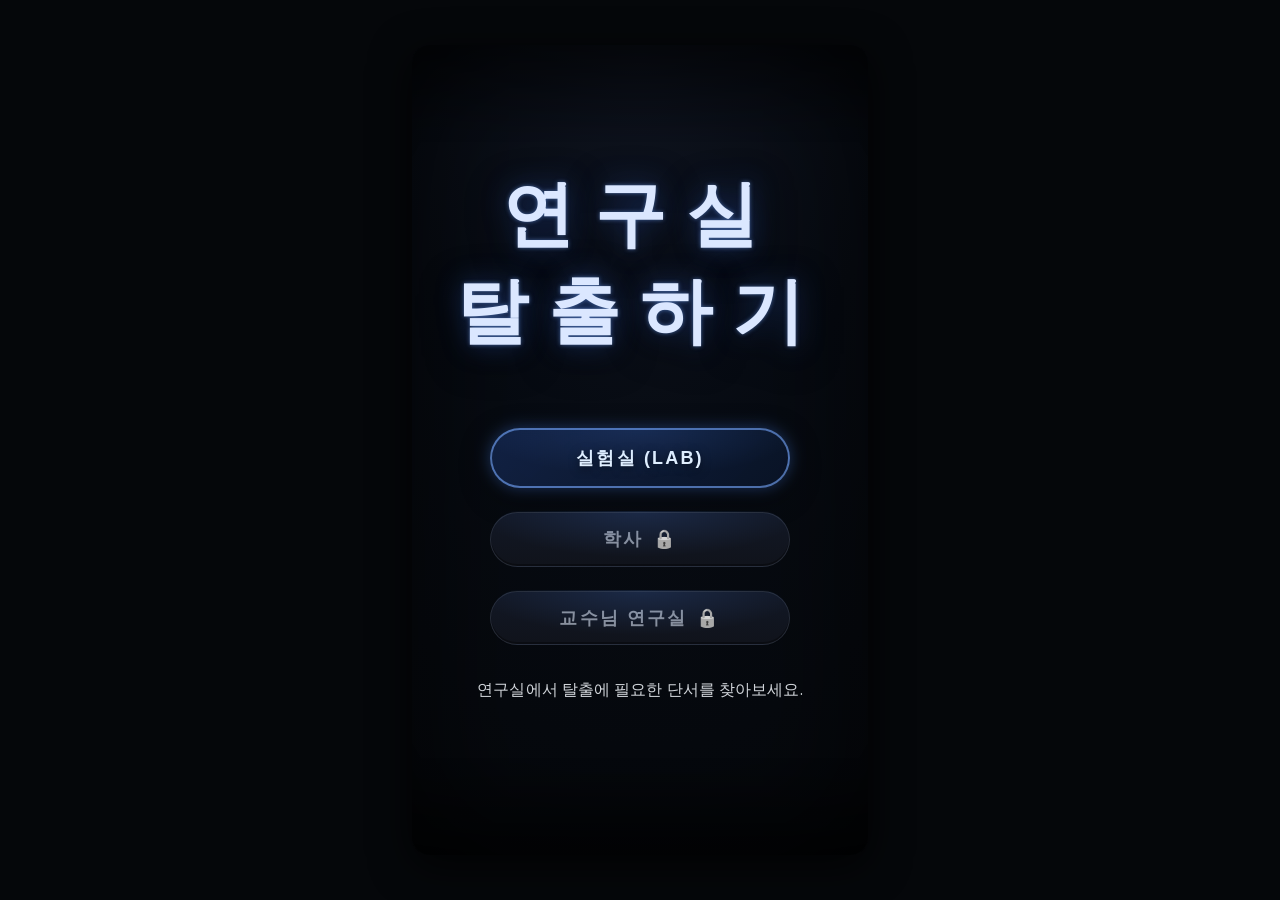
<file: index.html>
<!doctype html>
<html lang="ko">
  <head>
    <meta charset="utf-8">
    <meta name="viewport" content="width=device-width, initial-scale=1">
    <title>Stage Select - THE GRADUATE ESCAPE</title>
    <link rel="preconnect" href="https://fonts.googleapis.com">
    <link rel="preconnect" href="https://fonts.gstatic.com" crossorigin>
    <link href="https://fonts.googleapis.com/css2?family=Orbitron:wght@500;700&family=Poppins:wght@300;400;600&display=swap" rel="stylesheet">
    <link rel="stylesheet" href="./assets/css/index.css">
  </head>
  <body>
    <main class="poster">
        <div class="scene">
            <div class="stage-select-content">
                <h1 class="title">연구실 <br> 탈출하기</h1>
                <div class="stage-list">
                    <div class="stage-item">
                        <button class="btn active explore-btn">실험실 (LAB)</button>
                    </div>
                    <div class="stage-item">
                        <button class="btn locked" data-locked="true">학사</button>
                    </div>
                    <div class="stage-item">
                        <button class="btn locked" data-locked="true">교수님 연구실</button>
                    </div>
                </div>
                <p class="lab-sub">연구실에서 탈출에 필요한 단서를 찾아보세요.</p>
            </div>
        </div>
    </main>
    <script type="module" src="./assets/js/main.js"></script>
  </body>
</html>
</file>
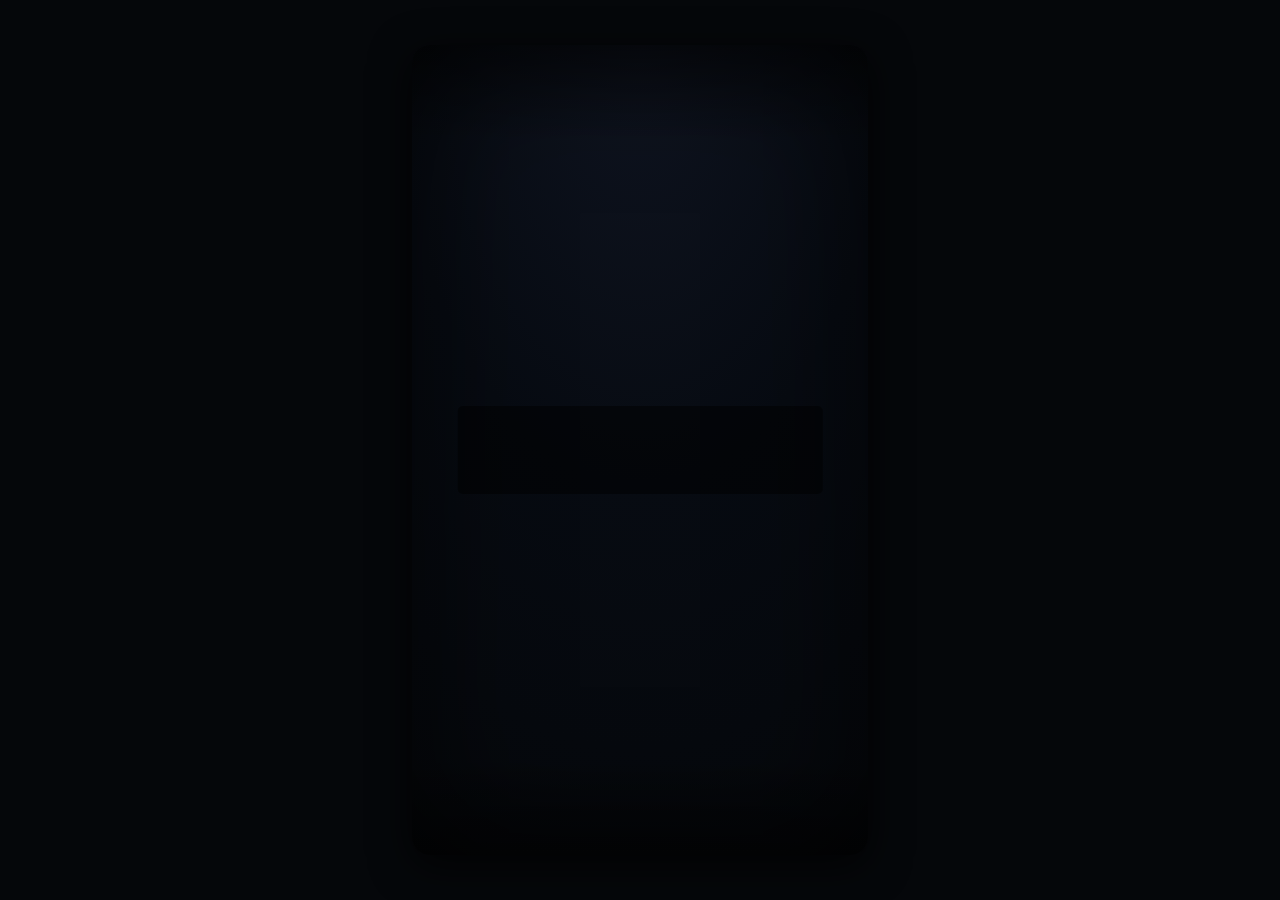
<file: assets/lab/intro.html>
<!doctype html>
<html lang="ko">
  <head>
    <meta charset="utf-8">
    <meta name="viewport" content="width=device-width, initial-scale=1">
    <title>연구실 탈출하기 - 프롤로그</title>
    <link rel="preconnect" href="https://fonts.googleapis.com">
    <link rel="preconnect" href="https://fonts.gstatic.com" crossorigin>
    <link href="https://fonts.googleapis.com/css2?family=Orbitron:wght@500;700&family=Poppins:wght@300;400;600&family=Nanum+Gothic+Coding&display=swap" rel="stylesheet">
    <link rel="stylesheet" href="../css/index.css">
  </head>
  <body>
    <main class="poster">
      <div class="scene">
        <div class="flicker"></div>
        <div class="intro-content">
          <p class="news-ticker"></p>
          <p class="summary"></p>
          <button class="start-game-btn" style="display: none;">실험실로 이동 →</button>
        </div>
      </div>
    </main>
    <script src="../js/intro.js"></script>
  </body>
</html>
</file>
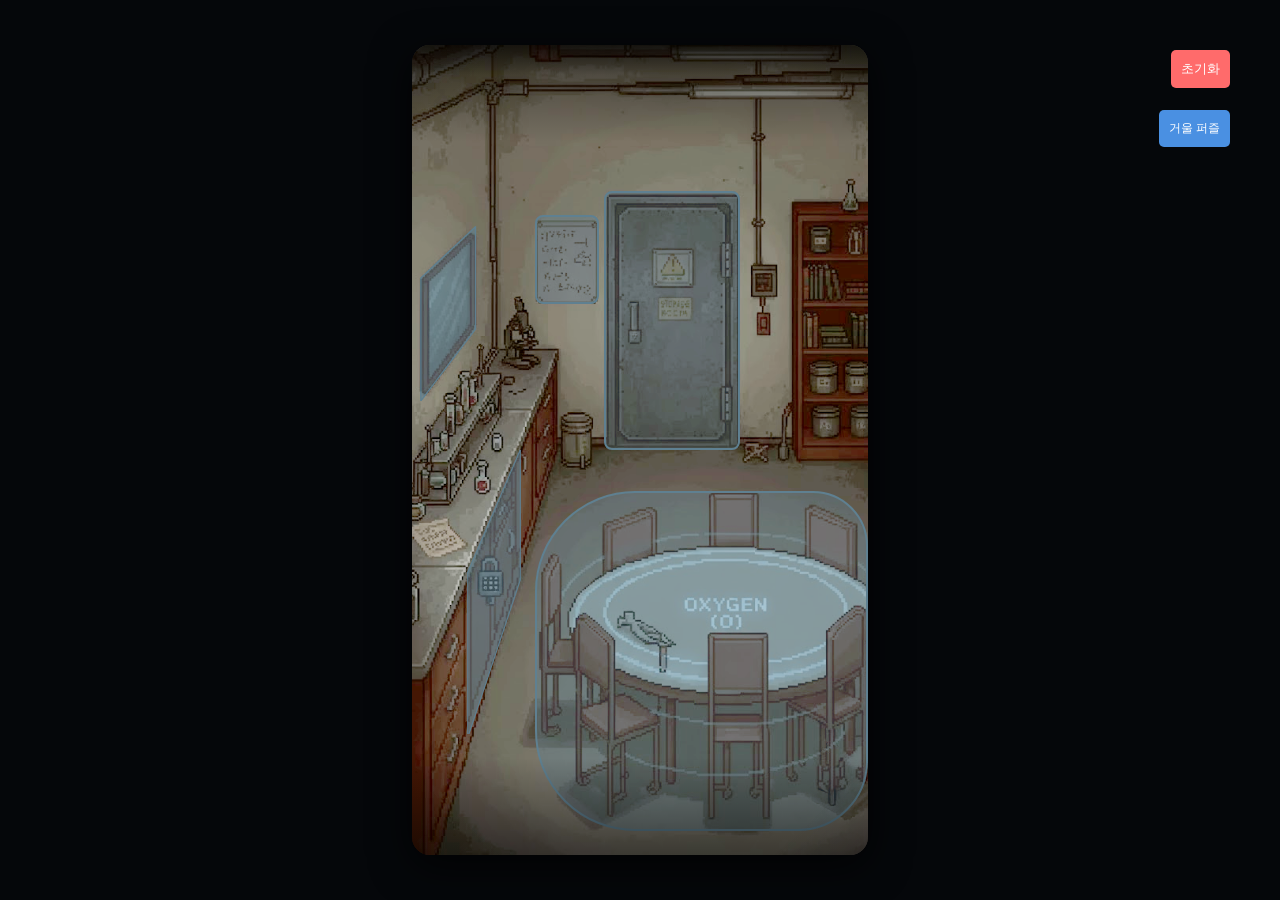
<file: assets/map/map01.html>
<!-- 게임 맵(1) -->
<!doctype html>
<html lang="ko">
<head>
    <meta charset="utf-8">
    <meta name="viewport" content="width=device-width, initial-scale=1">
    <title> Stage1 실험실 탈출 </title>
    <link rel="stylesheet" href="../css/index.css">
</head>
<body>
    <main class="poster">
        <div class="scene">
            <header class="game-header">

              <!-- 배포 시 삭제 -->
                <!-- 게임 리셋 버튼 (개발용) -->
                <button onclick="window.puzzleManager.resetProgress(); location.reload();" 
                        style="position: fixed; top: 50px; right: 50px; z-index: 9999; 
                               background: #ff6b6b; color: white; border: none; padding: 10px; 
                               border-radius: 5px; cursor: pointer;">
                    초기화
                </button>
                
                <!-- 거울 퍼즐 테스트용 버튼 (개발용) -->
                <button onclick="window.puzzleManager.skipToMirrorPuzzle(); location.reload();" 
                        style="position: fixed; top: 110px; right: 50px; z-index: 9999; 
                               background: #4a90e2; color: white; border: none; padding: 10px; 
                               border-radius: 5px; cursor: pointer; font-size: 12px;">
                    거울 퍼즐
                </button>
            </header>
            <div class="map-container">
                <div class="map-content">
                    <img src="../img/실험실.png" alt="실험실 이미지" class="lab-image">
                    
                    <!-- 상호작용 가능한 영역들 -->
                    <div class="interactive-areas">

                        <!-- 퍼즐 -->
                        <div class="interactive-btn map-desk" data-object="책상" data-puzzle="chair-puzzle"></div>
                        <div class="interactive-btn map-cabinet" data-object="캐비넷" data-puzzle="cabinet-puzzle">
                            <svg xmlns='http://www.w3.org/2000/svg' viewBox='0 0 100 100' style="width: 100%; height: 100%; position: absolute; top: 0; left: 0;">
                                <defs>
                                    <filter id="cabinetGlow" x="-200%" y="-200%" width="500%" height="500%">
                                        <feGaussianBlur in="SourceGraphic" stdDeviation="15"/>
                                    </filter>
                                </defs>
                                <polygon class="cabinet-glow" points='0,20 90,-190 90,30 0,300' fill='none' stroke='rgba(0, 255, 0, 0)' stroke-width='20' filter="url(#cabinetGlow)"/>
                                <polygon class="cabinet-shape" points='0,20 90,-190 90,30 0,300' fill='rgba(95, 128, 145, 0.6)' stroke='#5f8091' stroke-width='2'/>
                            </svg>
                        </div>
                        <div class="interactive-btn map-mirror" data-object="거울" data-puzzle="mirror-puzzle">
                            <svg xmlns='http://www.w3.org/2000/svg' viewBox='0 0 100 100' style="width: 100%; height: 100%; position: absolute; top: 0; left: 0;">
                                <defs>
                                    <filter id="mirrorGlow" x="-200%" y="-200%" width="500%" height="500%">
                                        <feGaussianBlur in="SourceGraphic" stdDeviation="15"/>
                                    </filter>
                                </defs>
                                <path class="mirror-glow" d='M 10,0 L 90,-75 L 90,75 L 10,180 Z' fill='none' stroke='rgba(0, 255, 0, 0)' stroke-width='20' stroke-linejoin='round' filter="url(#mirrorGlow)"/>
                                <path class="mirror-shape" d='M 10,0 L 90,-75 L 90,75 L 10,180 Z' fill='rgba(95, 128, 145, 0.6)' stroke='#5f8091' stroke-width='2' stroke-linejoin='round'/>
                            </svg>
                        </div>
                        <div class="interactive-btn map-storage" data-object="창고" data-puzzle="storage-clue"></div>
                        <div class="interactive-btn map-periodic-table" data-object="주기율표" data-puzzle="periodic-table-clue"></div>
                        <div class="interactive-btn map-paper" data-object="종이" data-puzzle="paper-clue" style="display: none;"></div>
                    </div>
                </div>
            </div>
            
            <!-- 퍼즐 모달 -->
            <div class="puzzle-modal" id="puzzleModal">
                <div class="modal-content">
                  <div class="modal-header">
                    <h2 class="modal-title" id="modalTitle">퍼즐</h2>
                    <button class="close-btn" id="closeModal">&times;</button>
                  </div>
                  <div class="modal-body">
                    <div class="puzzle-content" id="puzzleContent">
                      <!-- 퍼즐 내용이 여기에 동적으로 로드됩니다 -->
                    </div>
                    <div class="puzzle-actions">
                      <input type="text" class="puzzle-input" id="puzzleInput" placeholder="답을 입력하세요">
                      <button class="submit-btn" id="submitAnswer">제출</button>
                    </div>
                    
                  </div>
                </div>
            </div>
        </div>
    </main>
    <script type="module" src="../js/main.js"></script>
    <script type="module" src="../js/stage01/lab-map-interactions.js"></script>
    <script type="module" src="../js/map/drag-and-drop.js"></script>
</body>
</html>
</file>
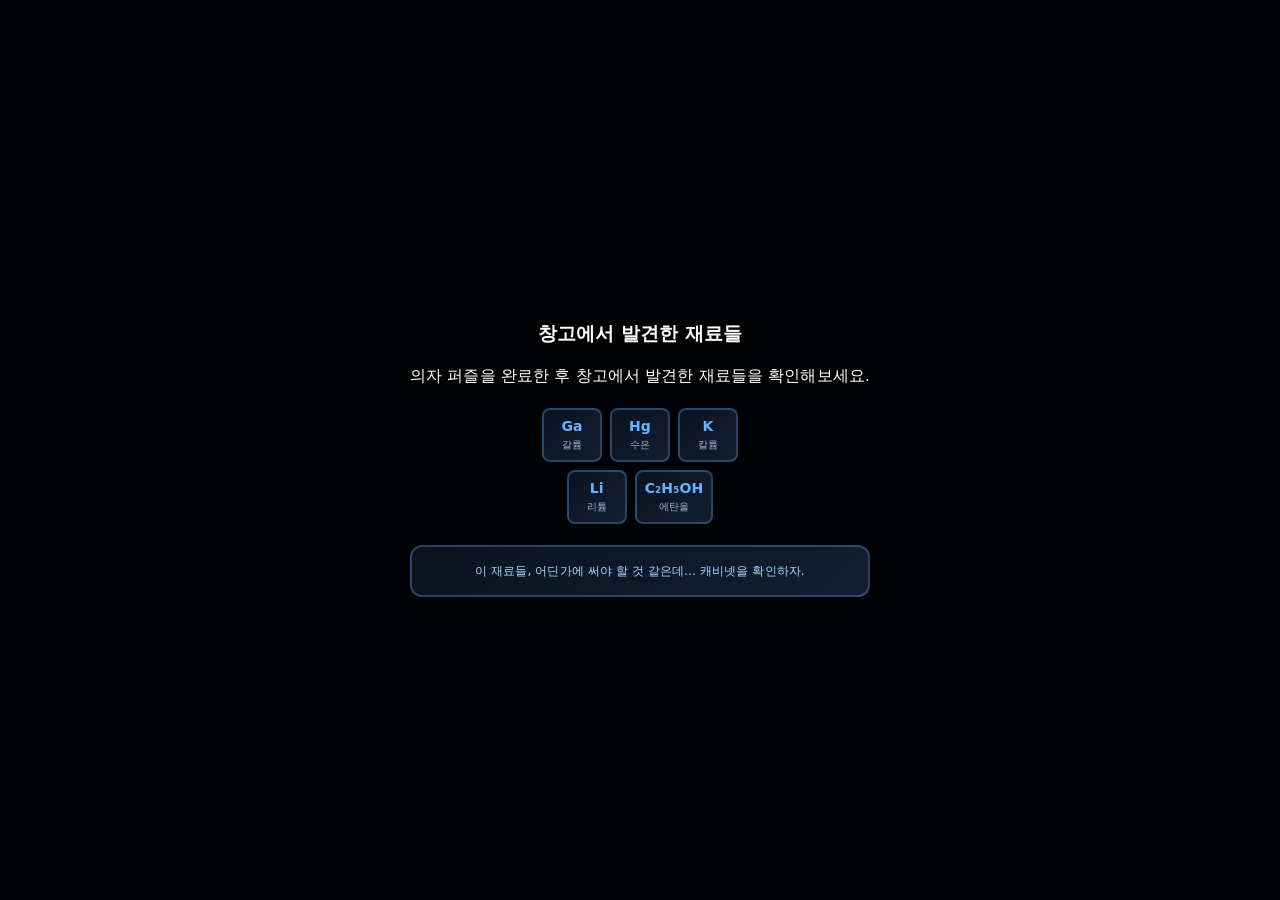
<file: assets/puzzles/clue01.html>
<!doctype html>
<html lang="ko">
<head>
    <meta charset="utf-8">
    <meta name="viewport" content="width=device-width, initial-scale=1">
    <title>Clue 01 - THE GRADUATE ESCAPE</title>
    <link rel="stylesheet" href="../css/index.css">
</head>
<body>
    <main class="puzzle-container">
        <div class="storage-clue-container" id="storageClueContainer">
          <h3>창고에서 발견한 재료들</h3>
          <p>의자 퍼즐을 완료한 후 창고에서 발견한 재료들을 확인해보세요.</p>
          
          <div class="puzzle-area">
            <div class="materials-display">
              <div class="materials-row">
                <div class="material-item">
                  <div class="material-icon">Ga</div>
                  <div class="material-name">갈륨</div>
                </div>
                <div class="material-item">
                  <div class="material-icon">Hg</div>
                  <div class="material-name">수은</div>
                </div>
                <div class="material-item">
                  <div class="material-icon">K</div>
                  <div class="material-name">칼륨</div>
                </div>
              </div>
              <div class="materials-row">
                <div class="material-item">
                  <div class="material-icon">Li</div>
                  <div class="material-name">리튬</div>
                </div>
                <div class="material-item">
                  <div class="material-icon">C₂H₅OH</div>
                  <div class="material-name">에탄올</div>
                </div>
              </div>
            </div>
            
            <div class="clue-message">
              <p>이 재료들, 어딘가에 써야 할 것 같은데… 캐비넷을 확인하자.</p>
            </div>
          </div>
        </div>
    </main>
    <script src="../js/main.js"></script>
</body>
</html>
</file>
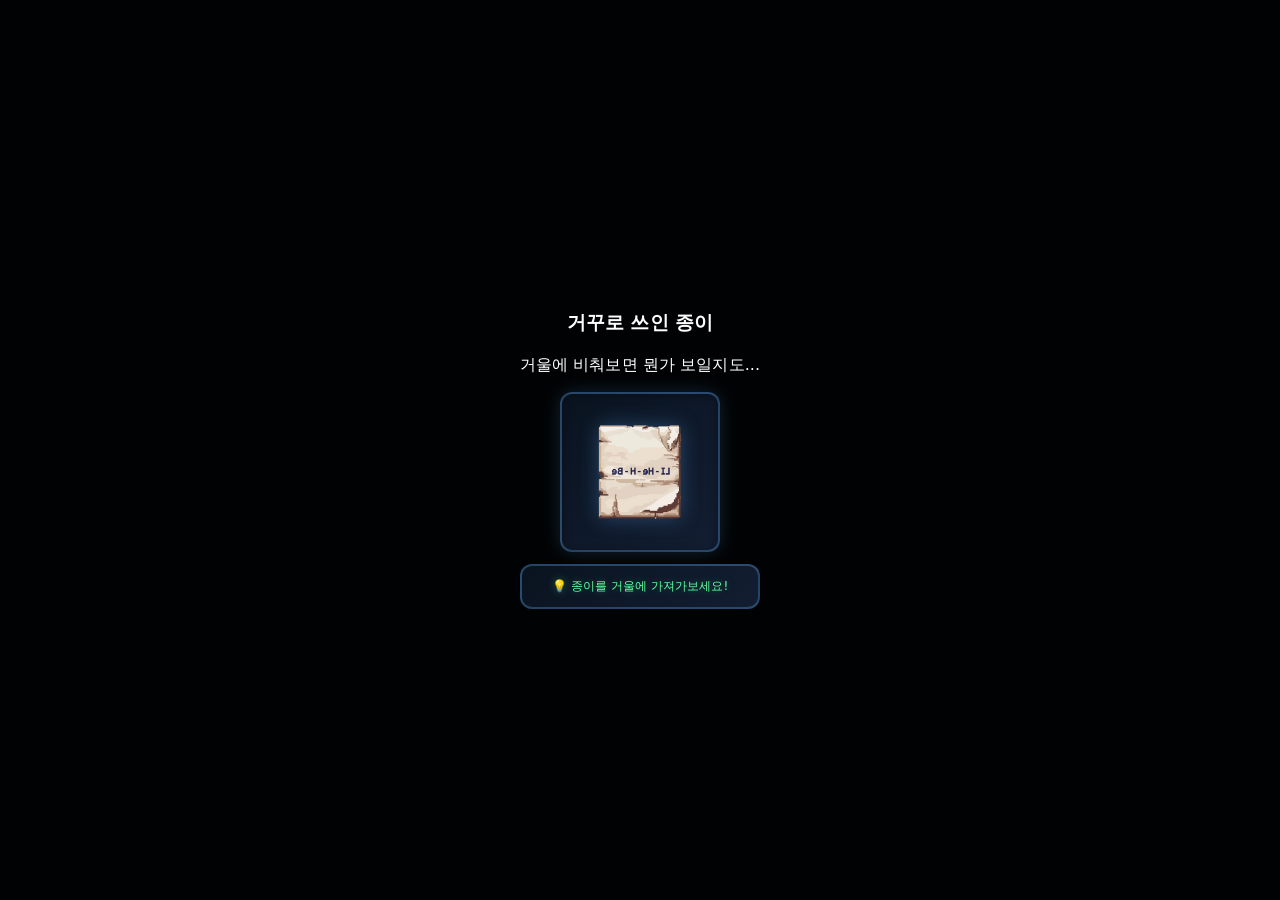
<file: assets/puzzles/clue02.html>
<!doctype html>
<html lang="ko">
<head>
    <meta charset="utf-8">
    <meta name="viewport" content="width=device-width, initial-scale=1">
    <title>Clue 02 - THE GRADUATE ESCAPE</title>
    <link rel="stylesheet" href="../css/index.css">
</head>
<body>
    <main class="puzzle-container">
        <div class="paper-clue-container" id="paperClueContainer">
          <h3>거꾸로 쓰인 종이</h3>
          <p>거울에 비춰보면 뭔가 보일지도...</p>
          
          <div class="puzzle-area">
            <div class="paper-image-container">
              <img src="../img/종이.png" alt="거꾸로 쓰인 종이" class="paper-image" id="paperImage">
            </div>
            
            <div class="mirror-hint">
              <p>💡 종이를 거울에 가져가보세요!</p>
            </div>
          </div>
        </div>
    </main>
    <script src="../js/main.js"></script>
</body>
</html>
</file>
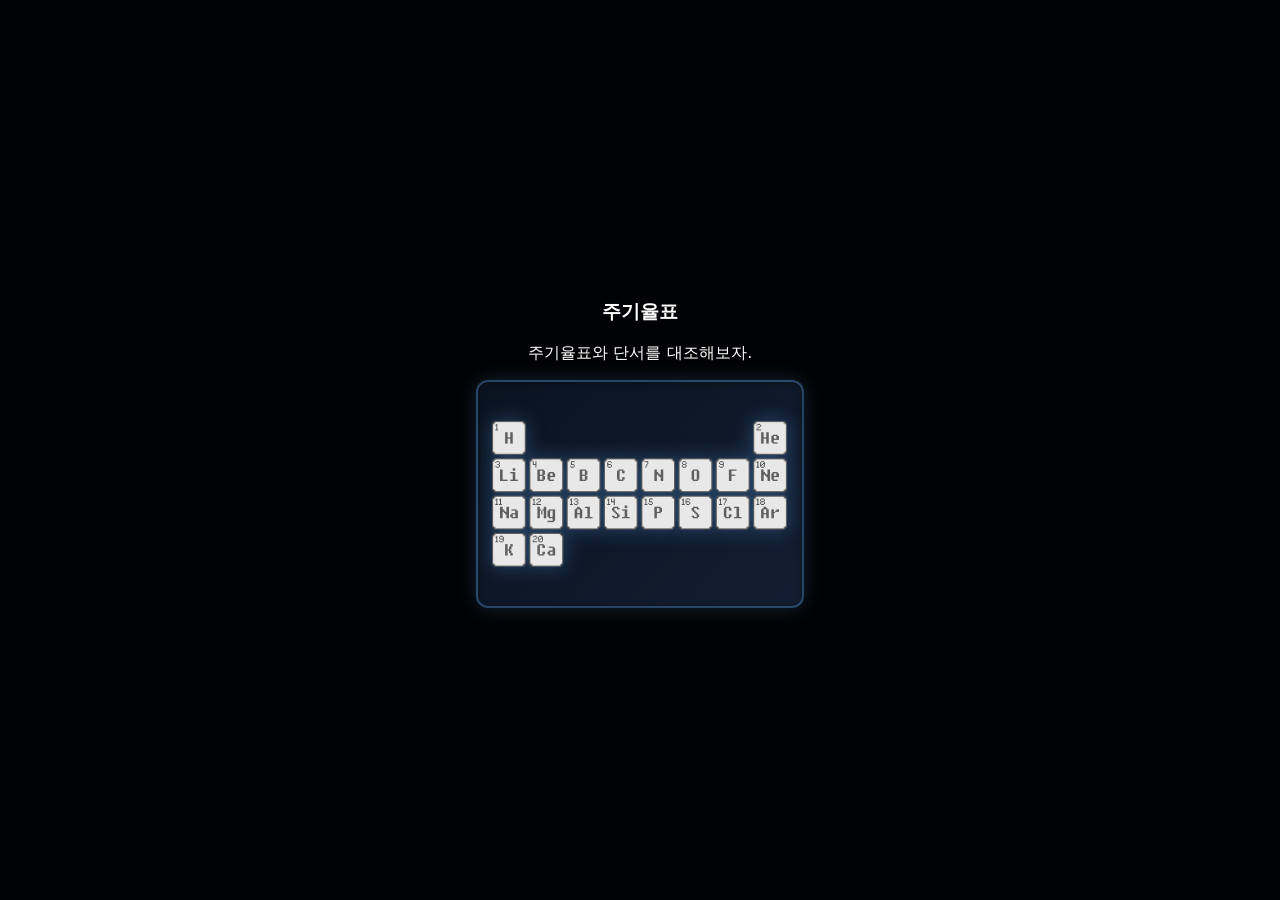
<file: assets/puzzles/clue03.html>
<!doctype html>
<html lang="ko">
<head>
    <meta charset="utf-8">
    <meta name="viewport" content="width=device-width, initial-scale=1">
    <title>Clue 03 - THE GRADUATE ESCAPE</title>
    <link rel="stylesheet" href="../css/index.css">
</head>
<body>
    <main class="puzzle-container">
        <div class="periodic-table-clue-container" id="periodicTableClueContainer">
          <h3>주기율표</h3>
          <p>주기율표와 단서를 대조해보자.</p>
          
          <div class="puzzle-area">
            <div class="periodic-table-image-container">
              <img src="../img/주기율표.png" alt="주기율표" class="periodic-table-image" id="periodicTableImage">
            </div>
          </div>
        </div>
    </main>
    <script src="../js/main.js"></script>
</body>
</html>
</file>
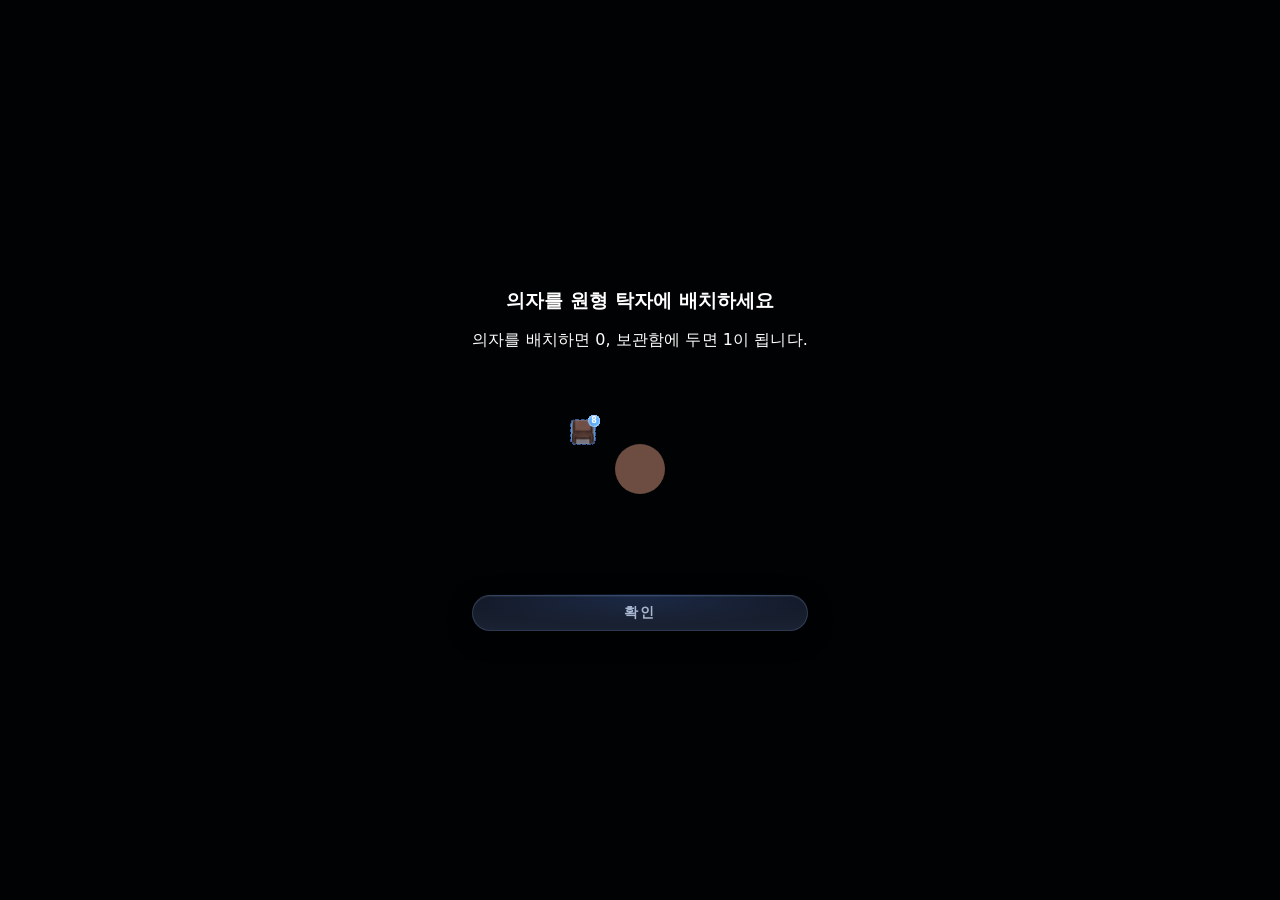
<file: assets/puzzles/puzzle01.html>
<!doctype html>
<html lang="ko">
<head>
    <meta charset="utf-8">
    <meta name="viewport" content="width=device-width, initial-scale=1">
    <title>Puzzle 01 - THE GRADUATE ESCAPE</title>
    <link rel="stylesheet" href="../css/index.css">
</head>
<body>
    <main class="puzzle-container">
        <div class="chair-puzzle-container" id="chairPuzzleContainer">
          <h3>의자를 원형 탁자에 배치하세요</h3>
          <p>의자를 배치하면 0, 보관함에 두면 1이 됩니다.</p>
          
          <div class="puzzle-area">
            <div class="arrangement-area circular-table">
              <canvas id="pixelCircle" width="300px" height="300px"></canvas>

              <div class="table-center"></div>
              
              <div class="drop-zone" data-position="1"><div class="chair-item" data-chair="1"><div class="chair-label">1</div></div></div>
              <div class="drop-zone" data-position="2"><div class="chair-item" data-chair="2"><div class="chair-label">2</div></div></div>
              <div class="drop-zone" data-position="3"><div class="chair-item" data-chair="3"><div class="chair-label">3</div></div></div>
              <div class="drop-zone" data-position="4"><div class="chair-item" data-chair="4"><div class="chair-label">4</div></div></div>
              <div class="drop-zone" data-position="5"><div class="chair-item" data-chair="5"><div class="chair-label">5</div></div></div>
              <div class="drop-zone" data-position="6"><div class="chair-item" data-chair="6"><div class="chair-label">6</div></div></div>
              <div class="drop-zone" data-position="7"><div class="chair-item" data-chair="7"><div class="chair-label">7</div></div></div>
              <div class="drop-zone" data-position="8"><div class="chair-item" data-chair="8"><div class="chair-label">8</div></div></div>
            </div>
          </div>
          
          <div class="puzzle-feedback" id="puzzleFeedback"></div>
          <button class="btn confirm-puzzle-btn" id="confirmChairPuzzle">확인</button>
        </div>
    </main>
    <script src="../js/main.js"></script>
</body>
</html>
</file>
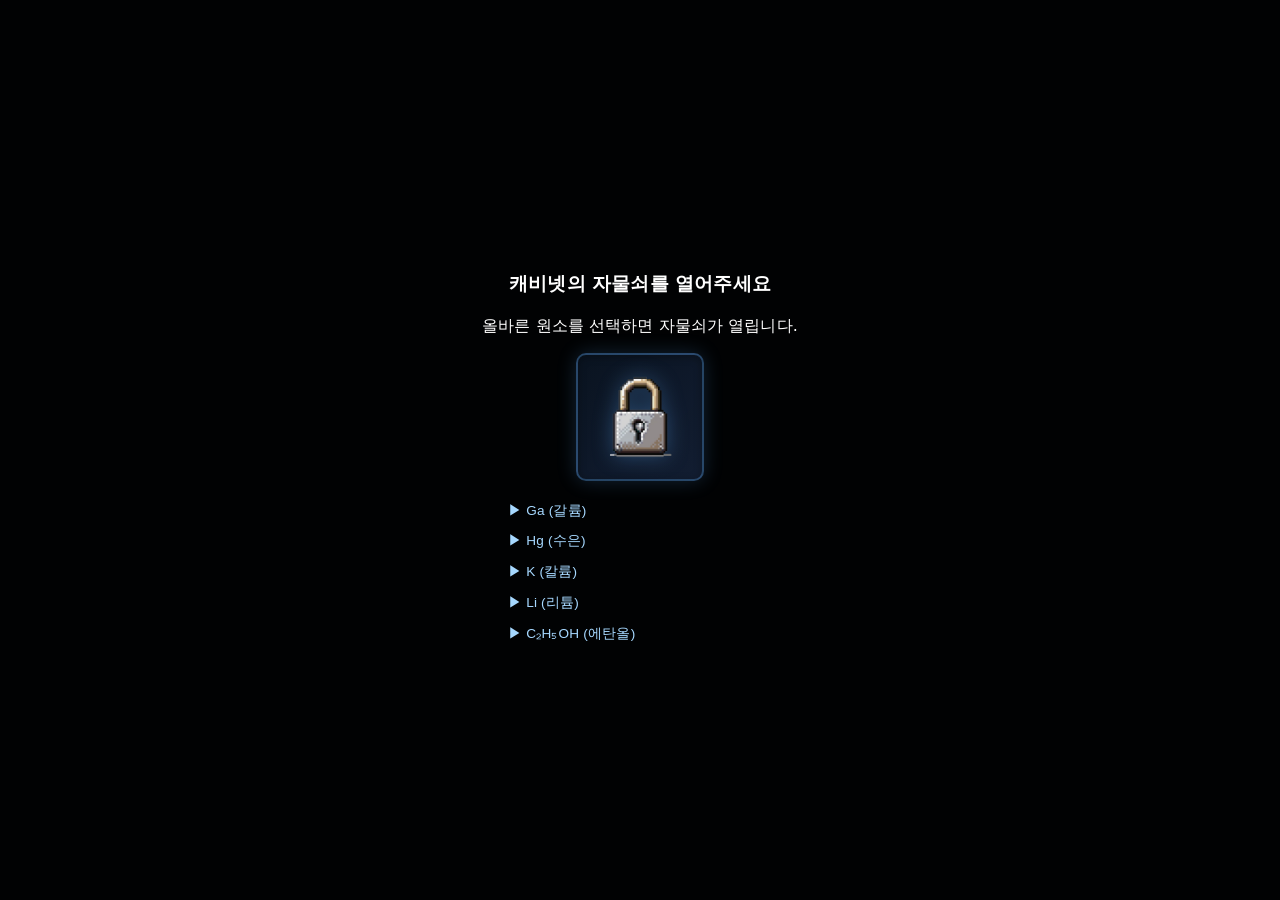
<file: assets/puzzles/puzzle02.html>
<!doctype html>
<html lang="ko">
<head>
    <meta charset="utf-8">
    <meta name="viewport" content="width=device-width, initial-scale=1">
    <title>Puzzle 02 - THE GRADUATE ESCAPE</title>
    <link rel="stylesheet" href="../css/index.css">
</head>
<body>
    <main class="puzzle-container">
        <div class="cabinet-puzzle-container" id="cabinetPuzzleContainer">
          <h3>캐비넷의 자물쇠를 열어주세요</h3>
          <p>올바른 원소를 선택하면 자물쇠가 열립니다.</p>
          
          <div class="puzzle-area">
            <div class="cabinet-lock">
              <div class="lock-image-container">
                <img src="../img/잠긴자물쇠.png" alt="자물쇠" class="lock-image" id="lockImage">
              </div>
              
              <div class="element-choices" id="elementChoices">
                <button class="element-btn" data-element="Ga">▶ Ga (갈륨)</button>
                <button class="element-btn" data-element="Hg">▶ Hg (수은)</button>
                <button class="element-btn" data-element="K">▶ K (칼륨)</button>
                <button class="element-btn" data-element="Li">▶ Li (리튬)</button>
                <button class="element-btn" data-element="C2H5OH">▶ C₂H₅OH (에탄올)</button>
              </div>
              
              <div class="puzzle-feedback" id="puzzleFeedback"></div>
            </div>
          </div>
        </div>
    </main>
    <script src="../js/main.js"></script>
</body>
</html>
</file>
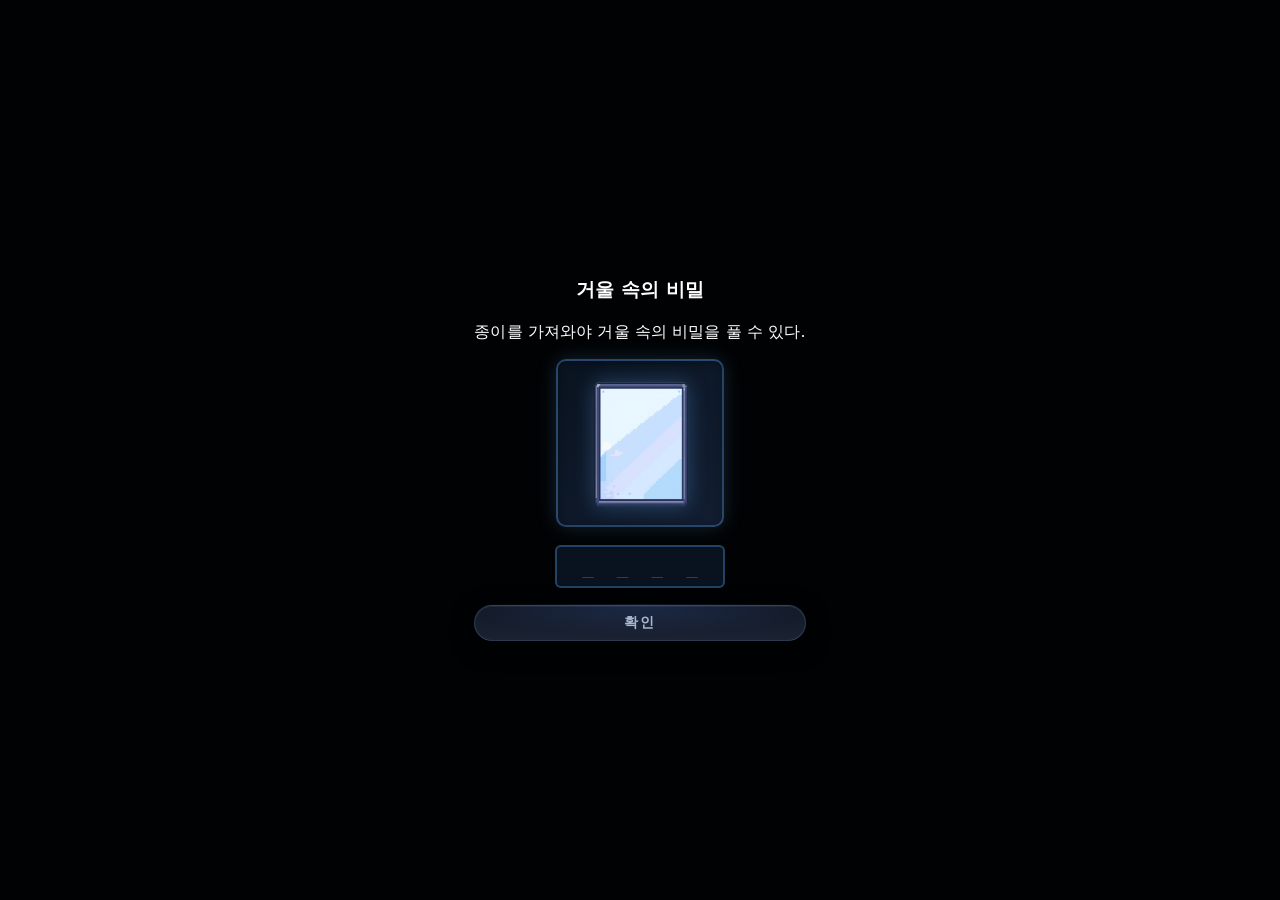
<file: assets/puzzles/puzzle03.html>
<!doctype html>
<html lang="ko">
<head>
    <meta charset="utf-8">
    <meta name="viewport" content="width=device-width, initial-scale=1">
    <title>Puzzle 03 - THE GRADUATE ESCAPE</title>
    <link rel="stylesheet" href="../css/index.css">
</head>
<body>
    <main class="puzzle-container">
        <div class="mirror-puzzle-container" id="mirrorPuzzleContainer">
          <h3>거울 속의 비밀</h3>
          <p>종이를 가져와야 거울 속의 비밀을 풀 수 있다.</p>
          
          <div id="flippedPaperHint">
            <div class="paper-image-container">
              <img src="../img/종이.png" alt="뒤집힌 종이" class="paper-image flipped">
            </div>
            <p>각 원소의 원자번호를 순서대로 입력하세요.</p>
          </div>

          <div class="puzzle-area">
            <div class="mirror-puzzle">
              <div class="mirror-image-container">
                <img src="../img/거울.png" alt="거울" class="mirror-image" id="mirrorImage">
              </div>
              
              <div class="mirror-input-area">
                <input type="text" class="mirror-code-input" id="mirrorCodeInput" maxlength="9" placeholder="_  _  _  _" autocomplete="off">
              </div>
              
              <div class="puzzle-feedback" id="puzzleFeedback"></div>
              
              <button class="btn confirm-puzzle-btn" id="confirmMirrorPuzzle">확인</button>
            </div>
          </div>
        </div>
    </main>
    <script src="../js/main.js"></script>
</body>
</html>
</file>
<file: assets/css/index.css>
/* THE GRADUATE ESCAPE - Main Styles */

/* Base setup */
*{box-sizing:border-box}
html,body{height:100%}
body{
  margin:0;
  color:#e6eaef;
  background:#07090d;
  font-family:'Poppins',system-ui,-apple-system,Segoe UI,Roboto,Helvetica,Arial,sans-serif;
  letter-spacing:.1px;
}

/* 9:16 poster container */
.poster{
  min-height:100vh;
  display:grid;
  place-items:center;
  background:#05070a;
}
.scene{
  position:relative;
  width: min(90vw, 50.625vh); /* 9:16 비율 */
  height: min(160vw, 90vh); /* 9:16 비율 */
  min-width: 300px;
  min-height: 533px;
  aspect-ratio: 9 / 16;
  overflow:hidden;
  border-radius:18px;
  box-shadow:0 10px 40px rgba(0,0,0,.75), inset 0 0 140px rgba(0,0,0,.65);
  background:radial-gradient(120% 120% at 50% 0%, #0f1420 0%, #070b12 45%, #05070a 100%);
}

/* Corridor illusion */
.corridor{
  position:absolute; inset:0;
  background:
    linear-gradient(180deg, transparent 0 60%, rgba(0,0,0,.85) 100%),
    repeating-linear-gradient(90deg, rgba(15,20,32,.9) 0 6%, rgba(8,11,18,.9) 6% 12%),
    linear-gradient( to bottom, #0c111b, #0a0f18 60%, #070b12 );
  filter: contrast(1.05) brightness(.9);
}

/* Overhead fluorescent flicker */
.flicker{
  position:absolute; inset:0;
  background:
    radial-gradient(60% 30% at 50% 5%, rgba(220,240,255,.75), rgba(220,240,25ſſ,0) 60%),
    radial-gradient(30% 15% at 50% 5%, rgba(255,255,255,.9), rgba(255,255,255,0) 65%);
  mix-blend-mode:screen;
  animation: softPulse 8s infinite ease-in-out;
  opacity:.15;
  pointer-events:none;
}

@keyframes softPulse{
  0% {opacity:.15}
  50% {opacity:.25}
  100% {opacity:.15}
}

/* Monitor blue glow */
.monitor-glow{
  position:absolute; inset:0;
  background:
    radial-gradient(20% 25% at 22% 60%, rgba(60,130,255,.35), rgba(60,130,255,0) 60%),
    radial-gradient(18% 22% at 78% 58%, rgba(50,160,255,.25), rgba(50,160,255,0) 60%);
  filter: blur(28px) saturate(1.2);
  mix-blend-mode:screen;
  pointer-events:none;
}

/* Floating dust motes */
.dust{
  --dot: radial-gradient(circle at 50% 50%, rgba(255,255,255,.6) 0 12%, rgba(255,255,255,0) 40%);
  position:absolute; inset:-10% -10% -10% -10%;
  background:
    var(--dot), var(--dot), var(--dot), var(--dot), var(--dot), var(--dot), var(--dot), var(--dot), var(--dot), var(--dot);
  background-size: 6px 6px, 4px 4px, 5px 5px, 3px 3px, 4px 4px, 3px 3px, 6px 6px, 5px 5px, 4px 4px, 3px 3px;
  background-position:
    10% 20%, 25% 70%, 40% 35%, 60% 15%, 80% 55%, 65% 85%, 35% 80%, 50% 50%, 85% 28%, 15% 60%;
  animation:dustDrift 30s linear infinite;
  opacity:.22;
  pointer-events:none;
}

@keyframes dustDrift{
  0%   {transform:translateY(0)}
  50%  {transform:translateY(-10px)}
  100% {transform:translateY(0)}
}

/* Content overlay */
.content{
  position:absolute; inset:0;
  display:flex;
  flex-direction:column;
  align-items:center;
  justify-content:center;
  padding:6vh 5vw;
  text-align:center;
}

.title{
  font-family:'Orbitron', ui-sans-serif, system-ui;
  font-weight:700;
  letter-spacing:.28em;
  font-size:clamp(28px, 6.5vw, 72px);
  margin:0 0 4vh;
  color:#dbe7ff;
  text-shadow:
    0 0 4px rgba(120,170,255,.5),
    0 0 28px rgba(60,120,255,.35),
    0 8px 40px rgba(0,0,0,.85);
}

.menu{
  display:flex;
  gap:1.2rem;
  align-items:center;
  justify-content:center;
}

.btn{
  --bg:#1a2233;
  --fg:#aeb9cc;
  position:relative;
  display:inline-flex;
  align-items:center;
  justify-content:center;
  padding:.9rem 1.4rem;
  font-size:clamp(14px, 2.2vw, 18px);
  font-weight:600;
  letter-spacing:.12em;
  text-decoration:none;
  color:var(--fg);
  background:linear-gradient(180deg, #121826, var(--bg));
  border:1px solid rgba(120,150,200,.25);
  border-radius:999px;
  box-shadow:
    inset 0 1px 0 rgba(255,255,255,.06),
    0 6px 22px rgba(0,0,0,.6);
  transition:transform .15s ease, box-shadow .2s ease, color .2s ease, border-color .2s ease;
  backdrop-filter: blur(2px);
}

.btn:before{
  content:"";
  position:absolute; inset:-2px;
  border-radius:inherit;
  pointer-events:none;
  background:radial-gradient(120% 180% at 50% 0%, rgba(80,140,255,.25), rgba(80,140,255,0) 45%);
  opacity:.6;
}

.btn:hover{ transform:translateY(-2px); }
.btn:active{ transform:translateY(0); }

/* Active (LAB) - blue glow */
.btn.active{
  --bg:#182a4a;
  --fg:#d6e6ff;
  border-color:rgba(120,170,255,.6);
  box-shadow:
    0 0 16px rgba(80,140,255,.35),
    0 8px 28px rgba(0,0,0,.6);
}

/* Locked styles */
.btn.locked{
  --bg:#10131b;
  --fg:#8a909b;
  color:var(--fg);
  border-color:rgba(140,150,170,.18);
  box-shadow:inset 0 -2px 0 rgba(0,0,0,.35);
  cursor:not-allowed;
}
.btn.locked:after{
  content:"\1F512"; /* lock emoji */
  margin-left:.5em;
  filter:grayscale(1);
}

.btn.locked.unlocking:after{
  content:"\1F512"; /* lock emoji */
  margin-left:.5em;
  filter:grayscale(1);
  animation: lockFade 2s ease-in-out forwards;
}

@keyframes lockFade {
  0%, 80% {
    opacity: 1;
  }
  100% {
    opacity: 0;
  }
}

.btn.blurred{
  opacity:.55;
  filter: blur(.2px) grayscale(.25);
}

/* Shake animation for locked buttons */
.btn.shake {
  animation: shake 0.4s ease-in-out;
}

@keyframes shake {
  0%, 100% { transform: translateX(0); }
  25% { transform: translateX(-5px); }
  75% { transform: translateX(5px); }
}

.btn.unlocking {
  animation: unlockShine 2s ease-in-out, unlockColorChange 2s ease-in-out;
  position: relative;
  overflow: hidden;
  cursor: wait;
}

@keyframes unlockShine {
  0% {
    box-shadow: 0 0 5px rgba(100, 180, 255, 0.3);
  }
  15% {
    box-shadow: 0 0 20px rgba(100, 180, 255, 0.6), 0 0 40px rgba(100, 180, 255, 0.4);
  }
  30% {
    box-shadow: 0 0 30px rgba(100, 180, 255, 0.8), 0 0 60px rgba(100, 180, 255, 0.6), 0 0 80px rgba(100, 180, 255, 0.4);
    border-color: rgba(100, 180, 255, 0.8);
  }
  45% {
    box-shadow: 0 0 20px rgba(100, 180, 255, 0.6), 0 0 40px rgba(100, 180, 255, 0.4);
  }
  60% {
    box-shadow: 0 0 30px rgba(100, 180, 255, 0.8), 0 0 60px rgba(100, 180, 255, 0.6), 0 0 80px rgba(100, 180, 255, 0.4);
    border-color: rgba(100, 180, 255, 0.8);
  }
  75% {
    box-shadow: 0 0 20px rgba(100, 180, 255, 0.6), 0 0 40px rgba(100, 180, 255, 0.4);
  }
  85% {
    box-shadow: 0 0 16px rgba(80, 140, 255, 0.35), 0 8px 28px rgba(0, 0, 0, 0.6);
    border-color: rgba(120, 170, 255, 0.6);
  }
  100% {
    box-shadow: 0 0 16px rgba(80, 140, 255, 0.35), 0 8px 28px rgba(0, 0, 0, 0.6);
    border-color: rgba(120, 170, 255, 0.6);
  }
}

@keyframes unlockColorChange {
  0%, 70% {
    color: #8a909b;
  }
  100% {
    color: #d6e6ff;
  }
}

.btn.unlocking:before {
  content: "";
  position: absolute;
  top: -50%;
  left: -50%;
  width: 200%;
  height: 200%;
  background: linear-gradient(
    90deg,
    transparent,
    rgba(255, 255, 255, 0.3),
    transparent
  );
  animation: unlockSweep 2s ease-in-out;
}

@keyframes unlockSweep {
  0% {
    transform: translateX(-100%) rotate(45deg);
  }
  30%, 60% {
    transform: translateX(100%) rotate(45deg);
  }
  100% {
    transform: translateX(100%) rotate(45deg);
  }
}

/* Vignette & cinematic bars for poster feel */
.scene:after{
  content:"";
  position:absolute; inset:0;
  pointer-events:none;
  background:
    radial-gradient(120% 100% at 50% 50%, rgba(0,0,0,0) 55%, rgba(0,0,0,.55) 100%),
    linear-gradient( to bottom, rgba(0,0,0,.45), rgba(0,0,0,0) 12%, rgba(0,0,0,0) 88%, rgba(0,0,0,.5) 100%);
}


/* LAB page styles */
.lab{
  position:relative;
  min-height:100vh;
  display:flex;
  align-items:center;
  justify-content:center;
  padding:6vh 5vw;
  background:
    linear-gradient(180deg, rgba(0,0,0,.45), rgba(0,0,0,.45)),
    url('./img/lab-bg.jpg') center/cover no-repeat fixed;
}

.back{
  position:absolute; top:20px; left:20px;
  text-decoration:none;
  color:#dbe7ff;
  padding:.5rem 1rem;
  border:1px solid rgba(120,170,255,.5);
  border-radius:999px;
  background:rgba(10,14,24,.6);
  backdrop-filter: blur(4px);
  transition: opacity 0.2s ease;
}
.back:hover{ opacity:.9 }

.lab-content{
  text-align:center;
  text-shadow:0 6px 22px rgba(0,0,0,.7);
}
.lab-title{
  font-family:'Orbitron', ui-sans-serif, system-ui;
  font-size:clamp(28px, 6.5vw, 72px);
  margin:0 0 10px;
}
.lab-sub{
  margin:0 0 2rem;
  opacity:.9;
}

.lab-actions{
  display:flex;
  justify-content:center;
  gap:1rem;
}

.explore-btn{
  padding:1rem 2rem;
  font-size:clamp(14px, 2.5vw, 18px);
  font-weight:600;
  color:#e6f3ff;
  background:linear-gradient(135deg, rgba(20,40,80,.8), rgba(10,20,40,.9));
  border:2px solid rgba(100,180,255,.4);
  border-radius:50px;
  cursor:pointer;
  transition:all 0.3s ease;
  backdrop-filter: blur(5px);
  text-shadow:0 2px 10px rgba(0,0,0,.6);
  box-shadow:
    0 4px 20px rgba(0,0,0,.4),
    inset 0 1px 0 rgba(255,255,255,.1);
}

.explore-btn:hover{
  transform:translateY(-3px);
  border-color:rgba(120,200,255,.7);
  box-shadow:
    0 8px 30px rgba(0,0,0,.6),
    0 0 20px rgba(100,180,255,.3),
    inset 0 1px 0 rgba(255,255,255,.2);
}

.explore-btn:active{
  transform:translateY(-1px);
}

/* Global Game Header */
.game-header {
  position: absolute;
  top: 0;
  left: 0;
  width: 100%;
  padding: 15px 20px;
  display: flex;
  justify-content: flex-end;
  align-items: center;
  z-index: 100;
  background: linear-gradient(180deg, rgba(0,0,0,0.5), transparent);
}

.game-header .btn {
  padding: 0.5rem 1rem;
  font-size: clamp(12px, 1.8vw, 16px);
  --bg: rgba(26, 34, 51, 0.7);
  backdrop-filter: blur(4px);
}

/* Map container styles */
.map-container{
  position:relative;
  height:100%;
  width:100%;
  display:flex;
}

.map-content{
  position:relative;
  width:100%;
  height: 100%;
}

.lab-image{
  width: 100%;
  height: 100%;
  object-fit:cover;
}

/* Map interactive areas */
.interactive-areas .interactive-btn {
  position: absolute;
  cursor: pointer;
  color: white;
  font-size: 14px;
  font-weight: 600;
  pointer-events: auto;
  display: flex;
  align-items: center;
  justify-content: center;
  transition: all 0.3s ease;
}

.interactive-areas .object-btn {
  position: absolute;
  border-radius: 8px;
  cursor: pointer;
  transition: all 0.3s ease;
}

.map-storage:hover,
.map-desk:hover,
.map-paper:hover,
.map-periodic-table:hover {
  transform: scale(1.05);
  box-shadow: 0 0 20px rgba(0, 255, 0, 0.4);
}

.locked-hint {
  font-style: italic;
  opacity: 0.8;
  font-size: 0.9rem;
  color: #ff6b6b;
  margin-top: 1rem;
}

.map-mirror:hover {
  transform: scale(1.05);
}

.map-mirror:hover .mirror-glow {
  stroke: rgba(0, 255, 0, 0.4);
  stroke-width: 15;
}

.map-cabinet:hover {
  transform: scale(1.05);
}

.map-cabinet:hover .cabinet-glow {
  stroke: rgba(0, 255, 0, 0.4);
  stroke-width: 15;
}

/* Object positions on the map */
.map-mirror {
  top: 22%; left: 0.5%; width: 15%; height: 22%;
  border: none;
  position: relative;
  pointer-events: none;
  transition: all 0.3s ease;
}

.map-mirror svg {
  pointer-events: none;
}

.map-mirror .mirror-shape {
  pointer-events: auto;
  cursor: pointer;
}

.map-mirror .mirror-glow {
  pointer-events: none;
  transition: all 0.3s ease;
}

.map-storage {
  top: 18%; left: 42%; width: 30%; height: 32%;
  background-color: rgba(95, 128, 145, 0.4);
  border: 2px solid #5f8091;
  border-radius: 8px;
}

.map-desk {
  bottom: 3%; right: 0%; width: 73%; height: 42%;
  background-color: rgba(95, 128, 145, 0.4);
  border: 2px solid #5f8091;
  border-radius: 100px 55px 70px 100px;
}

.map-cabinet {
  bottom: 15%; left: 12%; width: 13%; height: 35%;
  position: relative;
  pointer-events: none;
  transition: all 0.3s ease;
}

.map-cabinet svg {
  pointer-events: none;
}

.map-cabinet .cabinet-shape {
  pointer-events: auto;
  cursor: pointer;
}

.map-cabinet .cabinet-glow {
  pointer-events: none;
  transition: all 0.3s ease;
}

.map-periodic-table {
  top: 21%;
  left: 27%;
  width: 14%;
  height: 11%;
  background-color: rgba(95, 128, 145, 0.4);
  border: 2px solid #5f8091;
  border-radius: 8px;
}

.map-paper {
  top: 40%; left: 10%; width: 10%;
  aspect-ratio: 1 / 1;
  background-color: rgba(95, 128, 145, 0.4);
  background-image: url('../img/구겨진종이.png');
  background-repeat: no-repeat;
  background-position: center center;
  background-size: contain;
  border: 2px solid #5f8091;
  border-radius: 50%;
  box-shadow: 0 0 10px rgba(95, 128, 145, 0.3);
  cursor: grab;
}


/* Puzzle Styles */
.puzzle-modal{
  position:fixed; top:0; left:0; width:100%; height:100%;
  background:rgba(0,0,0,0.8);
  display:none; align-items:center; justify-content:center;
  z-index:1000; backdrop-filter:blur(5px);
}

.puzzle-modal.show{ display:flex; }

.modal-content{
  background:linear-gradient(135deg, rgba(20,40,80,.9), rgba(10,20,40,.95));
  border:2px solid rgba(100,180,255,.4);
  border-radius:20px;
  width: min(400px, 80vw, 45vh);
  min-height: auto;
  max-height: 85vh;
  overflow: hidden;
  box-shadow: 0 20px 60px rgba(0,0,0,.6), 0 0 40px rgba(100,180,255,.2);
  margin: 0 auto;
}


.modal-content.has-puzzle {
  height: auto;
  min-height: auto;
}

.modal-header{
  display:flex; justify-content:space-between; align-items:center;
  padding:0.4rem 1rem; border-bottom:1px solid rgba(255,255,255,.1);
}

.modal-title{
  font-family:'Orbitron', ui-sans-serif; font-size: 18px;
  color:#dbe7ff; margin:0;
}

.close-btn{
  background:none; border:none; color:#dbe7ff; font-size:24px;
  cursor:pointer; padding:0.5rem;
}

.modal-body{ padding: 1rem; text-align: center;}
.puzzle-content{ line-height:1.5; transition: opacity 0.3s ease; }

.puzzle-actions{ display:flex; gap:1rem; align-items:center; justify-content:center; }
.puzzle-input{
  flex:1; padding:0.75rem 1rem; background:rgba(0,0,0,.3);
  border:1px solid rgba(100,180,255,.3); border-radius:8px;
  color:#dbe7ff; font-size:14px;
}

.submit-btn{
  padding:0.75rem 1.5rem; background:linear-gradient(135deg, rgba(20,40,80,.8), rgba(10,20,40,.9));
  border:2px solid rgba(100,180,255,.4); border-radius:8px;
  color:#e6f3ff; cursor:pointer; font-weight:600;
}

.cancel-btn-dynamic {
    background: #4a5568;
    border-color: #718096;
}
 
 .puzzle-container {
  display: flex;
  justify-content: center;
  align-items: center;
  width: 100%;
  height: 100%;
  background-color: rgba(0,0,0,0.8);
  position: absolute;
  top: 0;
  left: 0;
  z-index: 1000;
  overflow: hidden;
}

.puzzle-container > div {
  color: #fff;
  text-align: center;
}

.modal-body h3 {
  margin: 0;
  font-size: clamp(16px, 4vw, 18px);
  color: #64b4ff;
}

.modal-body p {
  font-size: clamp(12px, 3vw, 14px);
  color: #a2b3d6;
  margin-bottom: 12px;
}

/* Chair Puzzle Styles */
.chair-puzzle-container h3 {
  margin-bottom: 8px;
}

.chair-puzzle-container p {
  margin-bottom: 3rem;
}

.chair-puzzle-container .puzzle-feedback {
  display: block;
  margin-top: 3rem;
}

.puzzle-area {
  position: relative;
}

.arrangement-area {
  overflow: visible;
  padding-block: 80px;
}

.circular-table {
  position: relative;
  width: 140px;
  height: 140px;
  margin: 0 auto;
  overflow: visible;
  padding-block: 20px;
}

#pixelCircle {
  position: absolute;
  top: 50%;
  left: 50%;
  transform: translate(-50%, -50%);
  z-index: 0;
  pointer-events: none;
}

.table-center {
  position: absolute;
  top: 50%;
  left: 50%;
  transform: translate(-50%, -50%);
  width: 50px;
  height: 50px;
  background-color: #6d4c41;
  border-radius: 50%;
}

@keyframes shine {
  0%, 100% {
    box-shadow: 0 0 8px rgba(255, 223, 186, 0.6), 0 0 12px rgba(255, 223, 186, 0.6);
  }
  50% {
    box-shadow: 0 0 24px rgba(255, 223, 186, 1), 0 0 36px rgba(255, 223, 186, 1);
  }
}

.shining-effect {
  animation: shine 1.5s ease-in-out 2;
}

.drop-zone {
  position: absolute;
  width: 26px;
  height: 26px;
  border: 1px dashed #3c5a99;
  border-radius: 6px;
  display: flex;
  justify-content: center;
  align-items: center;
}

.chair-item {
  width: 26px;
  height: 26px;
  min-width: 24px;
  min-height: 24px;
  position: relative;
  cursor: pointer;
  border-radius: 5px;
  background-image: url('../img/의자.png');
  background-size: cover;
  background-position: center;
  background-repeat: no-repeat;
  border: 1px solid rgba(100,180,255,.2);
  display: flex;
  justify-content: center;
  align-items: center;
  transition: transform 0.3s ease;
}

.chair-label {
  position: absolute;
  top: -6px;
  right: -6px;
  width: 12px;
  height: 12px;
  background: rgba(100,180,255,.9);
  border-radius: 50%;
  display: flex;
  align-items: center;
  justify-content: center;
  font-size: 8px;
  font-weight: bold;
  color: #fff;
  border: 1px solid rgba(255,255,255,0.3);
}

.drop-zone .chair-item {
  width: 100%;
  height: 100%;
}

.puzzle-feedback {
  text-align: center;
  padding: 0;
  border-radius: 8px;
  font-weight: bold;
  min-height: 0;
  background-color: transparent;
  font-family: 'Orbitron', sans-serif;
  font-size: 0.9rem;
  letter-spacing: 1px;
  display: none;
  margin: 0.5rem 0;
}

.puzzle-feedback.show {
  display: block;
}

.puzzle-feedback.success {
  color: #5fff9f;
  text-shadow: 0 0 10px rgba(95, 255, 159, 0.5);
}

.puzzle-feedback.error { 
  color: #ff6b6b;
  text-shadow: 0 0 10px rgba(255, 107, 107, 0.5);
}

.confirm-puzzle-btn {
  padding: 8px 16px;
  width: 100%;
  font-size: 14px;
}

.chair-puzzle-container .confirm-puzzle-btn {
  margin-top: 0.5rem;
}

.chair-item.placed { 
  opacity: 0.4; 
  pointer-events: none; 
}

/* Hint box animations */
@keyframes fadeIn {
  from {
    opacity: 0;
  }
  to {
    opacity: 1;
  }
}

@keyframes fadeOut {
  from {
    opacity: 1;
  }
  to {
    opacity: 0;
  }
}

@keyframes scaleIn {
  from {
    opacity: 0;
    transform: scale(0.9);
  }
  to {
    opacity: 1;
    transform: scale(1);
  }
}

@keyframes scaleOut {
  from {
    opacity: 1;
    transform: scale(1);
  }
  to {
    opacity: 0;
    transform: scale(0.9);
  }
}

/* Cabinet Puzzle Styles */
.cabinet-puzzle-container .puzzle-feedback {
  min-height: 0;
  padding: 0;
}

.cabinet-puzzle-container .puzzle-feedback.hint-message {
  margin-top: 1rem;
  margin-bottom: 0;
}

.cabinet-lock {
  display: flex;
  flex-direction: column;
  align-items: center;
}

.lock-image-container {
  display: flex;
  justify-content: center;
  align-items: center;
  padding: 0.75rem;
  background: linear-gradient(135deg, rgba(16, 32, 51, 0.6), rgba(26, 42, 71, 0.7));
  border: 2px solid rgba(100, 180, 255, 0.3);
  border-radius: 10px;
  box-shadow: 
    0 0 20px rgba(100, 180, 255, 0.2),
    inset 0 2px 8px rgba(0, 0, 0, 0.3);
}

.lock-image {
  max-width: min(100px, 12vw);
  max-height: min(100px, 12vw);
  min-width: 100px;
  min-height: 100px;
  width: 100%;
  height: auto;
  object-fit: contain;
  filter: drop-shadow(0 0 10px rgba(100, 180, 255, 0.3));
}

.element-choices {
  display: flex;
  flex-direction: column;
  gap: 0.2rem;
  width: 100%;
  max-width: 280px;
  align-items: flex-start;
  margin-top: 1rem;
}

.element-btn {
  display: block;
  width: 100%;
  background: transparent;
  border: none;
  border-radius: 0;
  color: #a6d8ff;
  font-size: 0.85rem;
  font-weight: 400;
  padding: 0.3rem 0.5rem;
  cursor: pointer;
  transition: all 0.2s ease;
  text-align: left;
  letter-spacing: 0.2px;
}

.element-btn:hover {
  background: transparent;
  color: #64b4ff;
  transform: translateX(5px);
}

.element-btn:active {
  transform: translateX(3px);
}

.element-btn.selected {
  background: transparent;
  color: #5fff9f;
  font-weight: 600;
}

.element-btn.wrong {
  background: transparent;
  color: #ff6b6b;
  animation: shake 0.5s ease;
}

@keyframes shake {
  0%, 100% { transform: translateX(0); }
  25% { transform: translateX(-5px); }
  75% { transform: translateX(5px); }
}

/* Storage Clue Styles */
.materials-display {
  display: flex;
  flex-direction: column;
  align-items: center;
  gap: 0.5rem;
  margin: 1.3rem 0;
}

.materials-row {
  display: flex;
  justify-content: center;
  gap: 0.5rem;
}

.materials-display .material-item:nth-child(5) {
  min-width: 80px;
}

.material-item {
  display: flex;
  flex-direction: column;
  align-items: center;
  padding: 0.5rem;
  background: linear-gradient(135deg, rgba(16, 32, 51, 0.6), rgba(26, 42, 71, 0.7));
  border: 2px solid rgba(100, 180, 255, 0.3);
  border-radius: 8px;
  min-width: 60px;
}

.material-icon {
  font-size: 14px;
  font-weight: bold;
  color: #64b4ff;
  margin-bottom: 0.25rem;
}

.material-name {
  font-size: 10px;
  color: #a2b3d6;
  text-align: center;
}

.clue-message {
  background: linear-gradient(135deg, rgba(16, 32, 51, 0.6), rgba(26, 42, 71, 0.7));
  border: 2px solid rgba(100, 180, 255, 0.3);
  border-radius: 12px;
  padding: 1rem;
  margin-top: 0.5rem;
}

.clue-message p {
  margin: 0;
  font-size: 12px;
  color: #a6d8ff;
  line-height: 1.4;
}

/* Paper Clue Styles */
.paper-image-container {
  display: flex;
  justify-content: center;
  align-items: center;
  margin-bottom: 0.75rem;
  padding: 0.5rem;
  background: linear-gradient(135deg, rgba(16, 32, 51, 0.6), rgba(26, 42, 71, 0.7));
  border: 2px solid rgba(100, 180, 255, 0.3);
  border-radius: 12px;
  box-shadow: 
    0 0 20px rgba(100, 180, 255, 0.2),
    inset 0 2px 8px rgba(0, 0, 0, 0.3);
  width: fit-content;
  margin-left: auto;
  margin-right: auto;
}

.paper-image {
  max-width: min(140px, 18vw);
  max-height: min(140px, 18vw);
  min-width: 140px;
  min-height: 140px;
  width: 100%;
  height: auto;
  object-fit: contain;
  filter: drop-shadow(0 0 10px rgba(100, 180, 255, 0.3));
  transition: transform 0.3s ease;
}

.paper-image:hover {
  transform: scale(1.05);
}

/* Periodic Table Clue Styles */
.periodic-table-image-container {
  display: flex;
  justify-content: center;
  align-items: center;
  margin-bottom: 0.75rem;
  padding: 0.75rem;
  background: linear-gradient(135deg, rgba(16, 32, 51, 0.6), rgba(26, 42, 71, 0.7));
  border: 2px solid rgba(100, 180, 255, 0.3);
  border-radius: 12px;
  box-shadow: 
    0 0 20px rgba(100, 180, 255, 0.2),
    inset 0 2px 8px rgba(0, 0, 0, 0.3);
  width: fit-content;
  margin-left: auto;
  margin-right: auto;
}

.periodic-table-image {
  max-width: 100%;
  width: 100%;
  height: auto;
  object-fit: contain;
  filter: drop-shadow(0 0 10px rgba(100, 180, 255, 0.3));
  transition: transform 0.3s ease;
}

.periodic-table-image:hover {
  transform: scale(1.05);
}

.mirror-hint {
  background: linear-gradient(135deg, rgba(16, 32, 51, 0.6), rgba(26, 42, 71, 0.7));
  border: 2px solid rgba(100, 180, 255, 0.3);
  border-radius: 12px;
  padding: 0.75rem;
  margin-top: 0.5rem;
}

.mirror-hint p {
  margin: 0;
  font-size: 12px;
  color: #5fff9f;
  line-height: 1.4;
  text-shadow: 0 0 10px rgba(95, 255, 159, 0.3);
}

/* Mirror Puzzle Styles */
#flippedPaperHint {
  display: none;
}

#flippedPaperHint > p {
  font-size: 0.75rem;
  text-align: center;
}

.paper-image.flipped {
  transform: scaleX(-1);
}

.mirror-puzzle {
  display: flex;
  flex-direction: column;
  align-items: center;
  gap: 1.1rem;
}

.mirror-image-container {
  display: flex;
  justify-content: center;
  align-items: center;
  padding: 0.75rem;
  background: linear-gradient(135deg, rgba(16, 32, 51, 0.6), rgba(26, 42, 71, 0.7));
  border: 2px solid rgba(100, 180, 255, 0.3);
  border-radius: 10px;
  box-shadow: 
    0 0 20px rgba(100, 180, 255, 0.2),
    inset 0 2px 8px rgba(0, 0, 0, 0.3);
}

.mirror-image {
  max-width: min(140px, 12vw);
  max-height: min(140px, 12vw);
  min-width: 140px;
  min-height: 140px;
  width: 100%;
  height: auto;
  object-fit: contain;
  filter: drop-shadow(0 0 10px rgba(100, 180, 255, 0.3));
  transition: transform 0.3s ease;
}

.mirror-image:hover {
  transform: scale(1.05);
}

.mirror-input-area {
  width: 100%;
  display: flex;
  justify-content: center;
}

.mirror-code-input {
  width: 100%;
  max-width: min(170px, 35vw);
  padding: 8px;
  font-size: min(1.2rem, 4.5vw);
  text-align: center;
  background: rgba(16, 32, 51, 0.6);
  border: 2px solid rgba(100, 180, 255, 0.3);
  border-radius: 6px;
  color: #a6d8ff;
  font-family: 'Orbitron', monospace, sans-serif;
  transition: border-color 0.3s ease;
}

.mirror-code-input:focus {
  outline: none;
  border-color: #64b4ff;
  box-shadow: 0 0 15px rgba(100, 180, 255, 0.4);
}

.mirror-code-input::placeholder {
  color: rgba(166, 216, 255, 0.3);
  letter-spacing: 0;
}

.mirror-code-input.wrong {
  animation: shake 0.5s ease;
  border-color: #ff6b6b;
  color: #ff6b6b;
}

/* Notification Toast */
.notification-toast {
  position: fixed;
  top: 15%;
  left: 50%;
  transform: translateX(-50%) translateY(-20px);
  background: linear-gradient(135deg, rgba(20,40,80,.9), rgba(10,20,40,.95));
  color: #e6f3ff;
  padding: 1rem 1.5rem;
  border-radius: 10px;
  border: 2px solid rgba(100,180,255,.4);
  box-shadow: 0 10px 30px rgba(0,0,0,.5), 0 0 20px rgba(100,180,255,.2);
  z-index: 2000;
  opacity: 0;
  transition: opacity 0.3s ease, transform 0.3s ease;
  font-size: 1rem;
}

.notification-toast.show {
  opacity: 1;
  transform: translateX(-50%) translateY(0);
}

/* Intro animation styles */
.intro-content {
  position: absolute;
  top: 50%;
  left: 50%;
  transform: translate(-50%, -50%);
  width: 80%;
  padding: 2rem;
  background: rgba(0,0,0,0.5);
  border-radius: 5px;
  color: #dbe7ff;
  font-family: 'Nanum Gothic Coding', monospace;
  font-size: 1.5rem;
  line-height: 1.6;
}

.news-ticker, .summary {
    word-break: keep-all;
}

.start-game-btn {
  display: block;
  margin: 2rem auto 0;
  padding: 0.8rem 2rem;
  font-size: 1rem;
  font-weight: 600;
  color: #e6f3ff;
  background: linear-gradient(135deg, rgba(80, 140, 255, 0.3), rgba(60, 120, 235, 0.4));
  border: 2px solid rgba(100, 180, 255, 0.5);
  border-radius: 50px;
  cursor: pointer;
  transition: all 0.15s ease;
  font-family: 'Poppins', sans-serif;
  white-space: nowrap;
}

.start-game-btn:active {
  transform: scale(0.95);
  background: linear-gradient(135deg, rgba(100, 160, 255, 0.5), rgba(80, 140, 255, 0.6));
  box-shadow: 0 0 25px rgba(100, 180, 255, 0.5);
}

.cursor {
  animation: blink 1s step-end infinite;
}

@keyframes blink {
  50% {
    opacity: 0;
  }
}

.flicker-out {
    animation: flicker-out-anim 1s forwards;
}

@keyframes flicker-out-anim {
    0% { opacity: 1; }
    20% { opacity: 0.2; }
    40% { opacity: 1; }
    60% { opacity: 0.5; }
    80% { opacity: 1; }
    100% { opacity: 0; }
}

/* Stage Select styles */
.stage-select-content {
  display: flex;
  flex-direction: column;
  justify-content: center;
  align-items: center;
  height: 100%;
  padding: 2rem;
  text-align: center;
}

.stage-list {
  margin: 2rem 0;
  display: flex;
  flex-direction: column;
  gap: 1.5rem;
  width: 100%;
}

.stage-item {
  display: flex;
  flex-direction: column;
  align-items: center;
  gap: 0.5rem;
}

.stage-item .btn {
  width: 80%;
  max-width: 300px;
}

.stage-desc {
  font-size: 0.9rem;
  color: #aeb9cc;
  opacity: 0.8;
  margin: 0;
}
</file>
